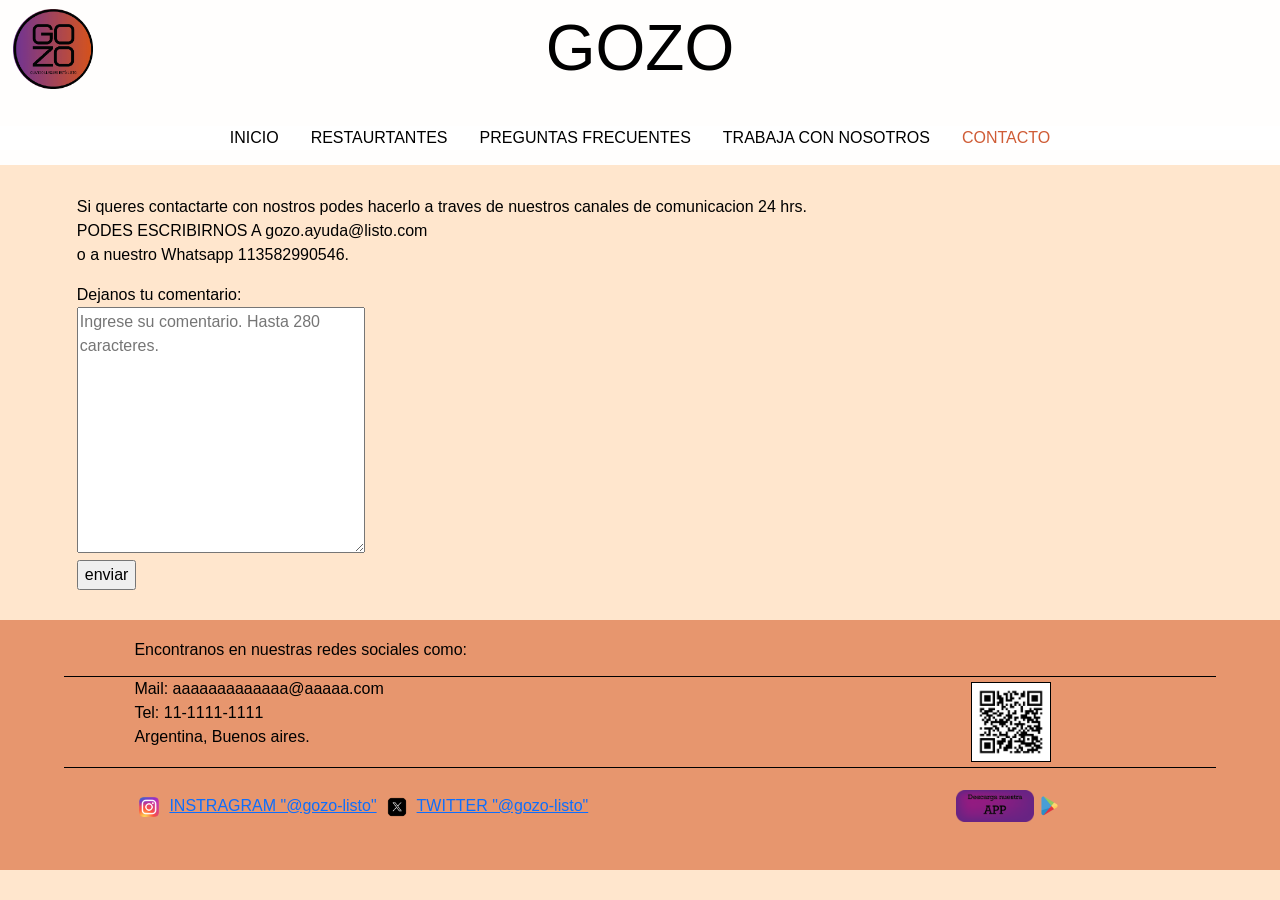
<file: page/contactos.html>
<!DOCTYPE html>
<html lang="en">

<head>
    <meta charset="UTF-8">
    <meta name="viewport" content="width=device-width, initial-scale=1.0">
    <link href="https://cdn.jsdelivr.net/npm/bootstrap@5.3.2/dist/css/bootstrap.min.css" rel="stylesheet" integrity="sha384-T3c6CoIi6uLrA9TneNEoa7RxnatzjcDSCmG1MXxSR1GAsXEV/Dwwykc2MPK8M2HN" crossorigin="anonymous">
    <link rel="stylesheet" href="../style/style.css">
    <title>Contactos</title>
</head>

<body>
    <div id="grilla">
        <header>
            <div class="headertitulomovil">GOZO</div>
            <img src="../imagenes/LOGO.png" alt="logo" class="logoprincipal">
            <div class="headertitulo">GOZO</div>
        </header>

        <nav class="navbar navbar-expand-lg menuprincipal-conteiner">
            <div class="container-fluid">
                <a class="navbar-brand" href="#">Navbar</a>
                <button class="navbar-toggler" type="button" data-bs-toggle="collapse" data-bs-target="#navbarNav" aria-controls="navbarNav" aria-expanded="false" aria-label="Toggle navigation">
                    <span class="navbar-toggler-icon"></span>
                </button>
                <div class="collapse navbar-collapse" id="navbarNav"  style="justify-content: center;">
                    <ul class="navbar-nav">
                        <li class="nav-item">
                            <a class="menupprincipal-item" href="../index.html">INICIO</a>
                        </li>
                        <li class="nav-item">
                            <a class="menupprincipal-item" href="restos.html">RESTAURTANTES</a>
                        </li>
                        <li class="nav-item">
                            <a class="menupprincipal-item" href="pfrec.html" >PREGUNTAS FRECUENTES</a>
                        </li>
                        <li class="nav-item">
                            <a class="menupprincipal-item" href="tcn.html">TRABAJA CON NOSOTROS</a>
                        </li>
                        <li class="nav-item">
                            <a class="menupprincipal-itemselec" href="contactos.html">CONTACTO</a>
                        </li>
                    </ul>
                </div>
            </div>
        </nav>

        <main>
            <div class="contactosintro">
                <p class="texto">Si queres contactarte con nostros podes hacerlo a traves de nuestros canales de comunicacion 24 hrs.</p>
                <p class="texto">PODES ESCRIBIRNOS A gozo.ayuda@listo.com </p>
                <p class="texto">o a nuestro Whatsapp 113582990546.</p>
            </div>
            <p></p>

            <form action="form.php" method="post" class="contractos-comentario">
                <label for="">Dejanos tu comentario:</label>
                <br>
                <textarea name="comentario" id="comentario" cols="30" rows="10" placeholder="Ingrese su comentario. Hasta 280 caracteres."></textarea>
                <br>
                <input type="button" value="enviar">
            </form>
            
        </main>

        <footer>
            <div class="grillafinal">
                <div class="menufinal-titulo">
                    <p class="texto">Encontranos en nuestras redes sociales como:</p>
                </div>
                
                <div class="sep1"></div>

                <div class="menufinal-info">
                    <p class="texto">Mail: aaaaaaaaaaaaa@aaaaa.com</p>
                    <p class="texto">Tel: 11-1111-1111</p>
                    <p class="texto">Argentina, Buenos aires.</p>
                </div>

                <div class="qr-container">
                    <div class="qr-item">
                        <img src="../imagenes/qr.jpg" alt="imagen ilustrativa" class="logoqrfinal">
                    </div>
                </div>

                <div class="sep2"></div>

                <div class="menufinal">
                    <div class="menufinal-item">
                        <a href="https://www.instagram.com/">
                            <img src="../imagenes/insta.webp" alt="imagen ilustrativa" class="logofinal">
                        </a>
                    </div>
                    <div class="menufinal-item">
                        <a href="https://www.instagram.com/">
                            INSTRAGRAM "@gozo-listo"
                        </a>
                    </div>
                    <div class="menufinal-item">
                        <a href="https://twitter.com/?lang=es">
                            <img src="../imagenes/x.png" alt="imagen ilustrativa" class="logofinal">
                        </a>
                    </div>
                    <div class="menufinal-item">
                        <a href="https://twitter.com/?lang=es">
                            TWITTER "@gozo-listo"
                        </a>
                    </div>
                </div>

                <!--PLAYSTORE-->
                <section class="play-container">
                    <a href="https://play.google.com/store/games?hl=es_AR&gl=US" >
                        <div class="play">
                            <img src="../imagenes/plays1.png" alt="imagen ilustrativa" class="playimg">
                            <img src="../imagenes/plays.webp" alt="imagen ilustrativa" class="playimg">
                        </div>
                    </a>
                </section>
            </div>
        </footer>
    </div>

    <script src="https://cdn.jsdelivr.net/npm/@popperjs/core@2.11.8/dist/umd/popper.min.js" integrity="sha384-I7E8VVD/ismYTF4hNIPjVp/Zjvgyol6VFvRkX/vR+Vc4jQkC+hVqc2pM8ODewa9r" crossorigin="anonymous"></script>
    <script src="https://cdn.jsdelivr.net/npm/bootstrap@5.3.2/dist/js/bootstrap.min.js" integrity="sha384-BBtl+eGJRgqQAUMxJ7pMwbEyER4l1g+O15P+16Ep7Q9Q+zqX6gSbd85u4mG4QzX+" crossorigin="anonymous"></script>

</body>

</html>
</file>
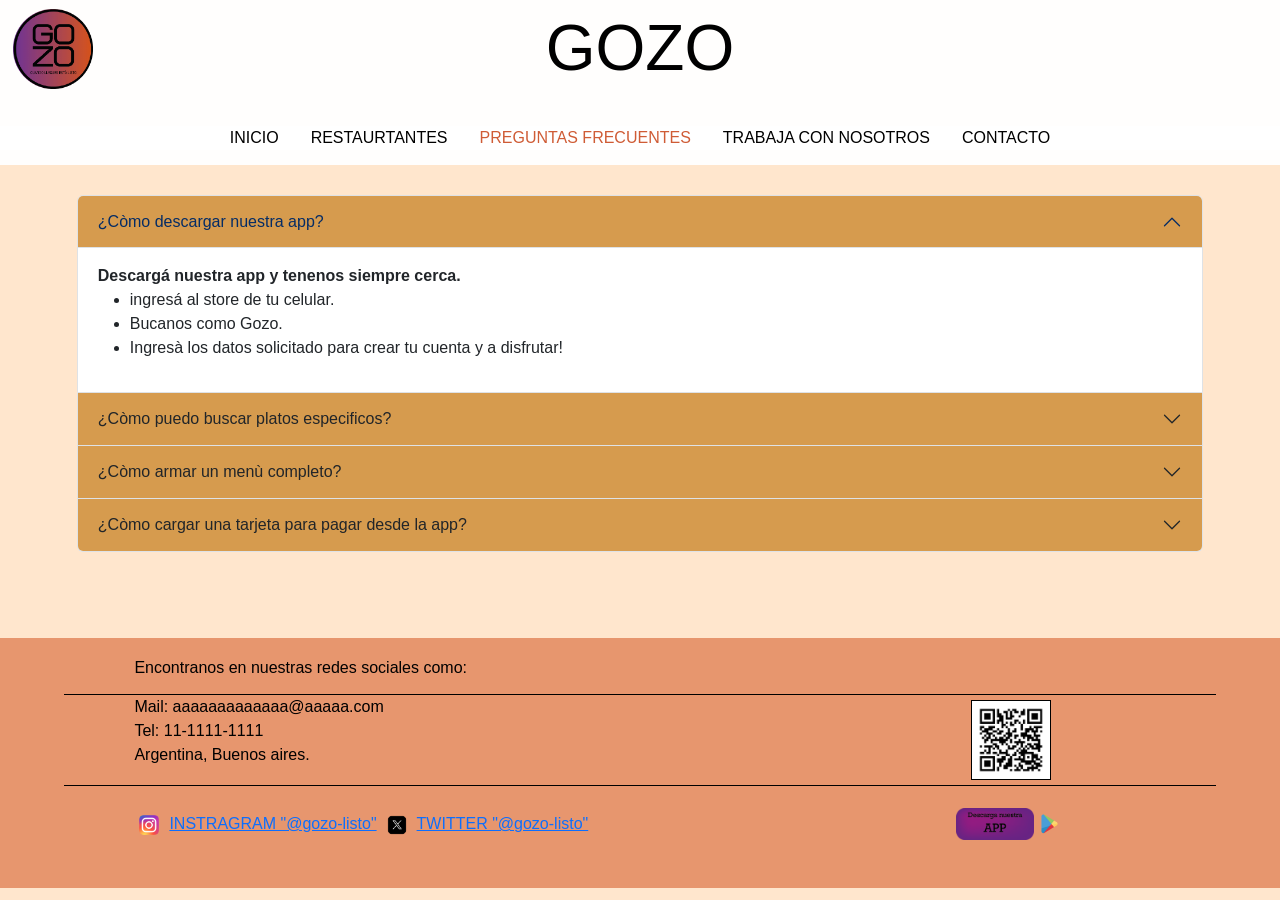
<file: page/pfrec.html>
<!DOCTYPE html>
<html lang="en">

<head>
    <meta charset="UTF-8">
    <meta name="viewport" content="width=device-width, initial-scale=1.0">
    <link href="https://cdn.jsdelivr.net/npm/bootstrap@5.3.2/dist/css/bootstrap.min.css" rel="stylesheet" integrity="sha384-T3c6CoIi6uLrA9TneNEoa7RxnatzjcDSCmG1MXxSR1GAsXEV/Dwwykc2MPK8M2HN" crossorigin="anonymous">
    <link rel="stylesheet" href="../style/style.css">
    <title>Preguntas Frecuentes</title>
</head>

<body>
    <div id="grilla">
        <header>
            <div class="headertitulomovil">GOZO</div>
            <img src="../imagenes/LOGO.png" alt="logo" class="logoprincipal">
            <div class="headertitulo">GOZO</div>
        </header>

        <nav class="navbar navbar-expand-lg menuprincipal-conteiner">
            <div class="container-fluid">
                <a class="navbar-brand" href="#">Navbar</a>
                <button class="navbar-toggler" type="button" data-bs-toggle="collapse" data-bs-target="#navbarNav" aria-controls="navbarNav" aria-expanded="false" aria-label="Toggle navigation">
                    <span class="navbar-toggler-icon"></span>
                </button>
                <div class="collapse navbar-collapse" id="navbarNav"  style="justify-content: center;">
                    <ul class="navbar-nav">
                        <li class="nav-item">
                            <a class="menupprincipal-item" href="../index.html">INICIO</a>
                        </li>
                        <li class="nav-item">
                            <a class="menupprincipal-item" href="restos.html">RESTAURTANTES</a>
                        </li>
                        <li class="nav-item">
                            <a class="menupprincipal-itemselec" href="pfrec.html" >PREGUNTAS FRECUENTES</a>
                        </li>
                        <li class="nav-item">
                            <a class="menupprincipal-item" href="tcn.html">TRABAJA CON NOSOTROS</a>
                        </li>
                        <li class="nav-item">
                            <a class="menupprincipal-item" href="contactos.html">CONTACTO</a>
                        </li>
                    </ul>
                </div>
            </div>
        </nav>        </section>

        <main>
            <div class="accordion" id="accordionPanelsStayOpenExample" style="margin-bottom: 5%;">
                <div class="accordion-item">
                    <h2 class="accordion-header">
                        <button class="accordion-button" type="button" data-bs-toggle="collapse" data-bs-target="#panelsStayOpen-collapseOne" aria-expanded="true" aria-controls="panelsStayOpen-collapseOne">
                        ¿Còmo descargar nuestra app?
                        </button>
                    </h2>
                    <div id="panelsStayOpen-collapseOne" class="accordion-collapse collapse show">
                        <div class="accordion-body">
                            <strong>Descargá  nuestra app y tenenos siempre cerca.</strong>
                            <ul>
                                <li>ingresá al store de tu celular.</li>
                                <li> Bucanos como Gozo.</li>
                                <li>Ingresà los datos solicitado para crear tu cuenta y a disfrutar!</li>
                            </ul>
                        </div>
                    </div>
                </div>
                <div class="accordion-item">
                    <h2 class="accordion-header">
                        <button class="accordion-button collapsed" type="button" data-bs-toggle="collapse" data-bs-target="#panelsStayOpen-collapseTwo" aria-expanded="false" aria-controls="panelsStayOpen-collapseTwo">
                            ¿Còmo puedo buscar platos especificos?
                        </button>
                    </h2>
                    <div id="panelsStayOpen-collapseTwo" class="accordion-collapse collapse">
                        <div class="accordion-body">
                            <strong>Una vez que hayas ingresado a la aplicacion vas a encontrarte con dos maneras de filtrar:</strong> 
                            <br>
                            En el botón de busqueda vas a poder ingresar un nombre de un plato en especifico, por ejemplo papas fritas.
                            Automaticamente te brindaremos un listado de los restaurantes que esten cerca tuyo que preparen ese plato.
                             Si lo que buscas es un poco mas especifico, podes filtrar entre las siguientes opciones en los tres puntos ubicados luego de la Lupa:
                            <ul>
                                <li>Fecha</li>
                                <li>Cantidad de comensales</li>
                                <li>Tipo de plato/comida de origen</li>
                                <li>Zona/ciudad</li>
                                <li>Tipo de ocaciòn</li>
                            </ul>
                            Una vez que hayas completado las casillas, podràs ver el listado de todos los restaurantes que segun nuestros expertos y las especiencia de nuestros clientes se adaptan mejor a lo que estas buscando.
                        </div>
                    </div>
                </div>
                <div class="accordion-item">
                    <h2 class="accordion-header">
                        <button class="accordion-button collapsed" type="button" data-bs-toggle="collapse" data-bs-target="#panelsStayOpen-collapseThree" aria-expanded="false" aria-controls="panelsStayOpen-collapseThree">
                            ¿Còmo armar un menù completo?
                        </button>
                    </h2>
                    <div id="panelsStayOpen-collapseThree" class="accordion-collapse collapse">
                        <div class="accordion-body">
                            <strong>Llegar y que todo este listo, nunca fue tan fácil</strong> 
                            <p>Una vez que hayas seleccionado el lugar donde vas a comer tenes que seguir estos pasos:</p>
                            <li>
                                Selecciona la opcion de ARMA TU MENÙ.
                                <br>
                                Automaticamente la te brindaremos un listado con los pasos que puede contener tu experiencia completa.
                            </li>
                            <li>
                                Una vez que elegiste todo el menù pones siguiente.
                            </li>
                            <li>
                                Antes de pasar a la seccion de pagos podes confirmar que tu menù se encuentre completo
                            </li>
                        </div>
                    </div>
                </div>
                <div class="accordion-item">
                    <h2 class="accordion-header">
                        <button class="accordion-button collapsed" type="button" data-bs-toggle="collapse" data-bs-target="#panelsStayOpen-collapseFour" aria-expanded="false" aria-controls="panelsStayOpen-collapseFour">
                            ¿Còmo cargar una tarjeta para pagar desde la app?
                        </button>
                    </h2>
                    <div id="panelsStayOpen-collapseFour" class="accordion-collapse collapse">
                        <div class="accordion-body">
                            <ol>
                                <li>
                                    Ingresa a las tres barritas que se encuentran en la parte superior de la pantalla navegacionPrincipal
                                </li>
                                <li>
                                    Selecciona MIS MEDIOS DE PAGO
                                    <br>
                                    Alli podràs visualizar las tarjetas que ya se encuentran registradas y cargar nuevas.
                                </li>
                                <li>
                                    Carga los datos solicitados y toca finalizar una vez que hayas completado todos los campos.
                                </li>
                            </ol>
                        </div>
                    </div>
                </div>
                <!--
                <div class="accordion-item">
                    <h2 class="accordion-header">
                        <button class="accordion-button collapsed" type="button" data-bs-toggle="collapse" data-bs-target="#panelsStayOpen-collapseFive" aria-expanded="false" aria-controls="panelsStayOpen-collapseFive">
                            ¿Còmo armar un menù completo?
                        </button>
                    </h2>
                    <div id="panelsStayOpen-collapseFive" class="accordion-collapse collapse">
                        <div class="accordion-body">
                            <strong>Llegar y que todo este listo, nunca fue tan fácil</strong> 
                            <br>
                            Una vez que hayas seleccionado el lugar donde vas a comer tenes que seguir estos pasos:
                            <li>
                                Selecciona la opcion de ARMA TU MENÙ.
                                <br>
                                Automaticamente la te brindaremos un listado con los pasos que puede contener tu experiencia completa.
                            </li>
                            <li>
                                Una vez que elegiste todo el menù pones siguiente.
                            </li>
                            <li>
                                Antes de pasar a la seccion de pagos podes confirmar que tu menù se encuentre completo
                            </li>
                        </div>
                    </div>
                </div>
                -->

            </div>    
            
        </main> 
        
        <footer>
            <div class="grillafinal">
                <div class="menufinal-titulo">
                    <p class="texto">Encontranos en nuestras redes sociales como:</p>
                </div>
                
                <div class="sep1"></div>

                <div class="menufinal-info">
                    <p class="texto">Mail: aaaaaaaaaaaaa@aaaaa.com</p>
                    <p class="texto">Tel: 11-1111-1111</p>
                    <p class="texto">Argentina, Buenos aires.</p>
                </div>

                <div class="qr-container">
                    <div class="qr-item">
                        <img src="../imagenes/qr.jpg" alt="imagen ilustrativa" class="logoqrfinal">
                    </div>
                </div>

                <div class="sep2"></div>

                <div class="menufinal">
                    <div class="menufinal-item">
                        <a href="https://www.instagram.com/">
                            <img src="../imagenes/insta.webp" alt="imagen ilustrativa" class="logofinal">
                        </a>
                    </div>
                    <div class="menufinal-item">
                        <a href="https://www.instagram.com/">
                            INSTRAGRAM "@gozo-listo"
                        </a>
                    </div>
                    <div class="menufinal-item">
                        <a href="https://twitter.com/?lang=es">
                            <img src="../imagenes/x.png" alt="imagen ilustrativa" class="logofinal">
                        </a>
                    </div>
                    <div class="menufinal-item">
                        <a href="https://twitter.com/?lang=es">
                            TWITTER "@gozo-listo"
                        </a>
                    </div>
                </div>

                <!--PLAYSTORE-->
                <section class="play-container">
                    <a href="https://play.google.com/store/games?hl=es_AR&gl=US" >
                        <div class="play">
                            <img src="../imagenes/plays1.png" alt="imagen ilustrativa" class="playimg">
                            <img src="../imagenes/plays.webp" alt="imagen ilustrativa" class="playimg">
                        </div>
                    </a>
                </section>
            </div>
        </footer>
    </div>

    <script src="https://cdn.jsdelivr.net/npm/@popperjs/core@2.11.8/dist/umd/popper.min.js" integrity="sha384-I7E8VVD/ismYTF4hNIPjVp/Zjvgyol6VFvRkX/vR+Vc4jQkC+hVqc2pM8ODewa9r" crossorigin="anonymous"></script>
    <script src="https://cdn.jsdelivr.net/npm/bootstrap@5.3.2/dist/js/bootstrap.min.js" integrity="sha384-BBtl+eGJRgqQAUMxJ7pMwbEyER4l1g+O15P+16Ep7Q9Q+zqX6gSbd85u4mG4QzX+" crossorigin="anonymous"></script>

</body>

</html>
</file>
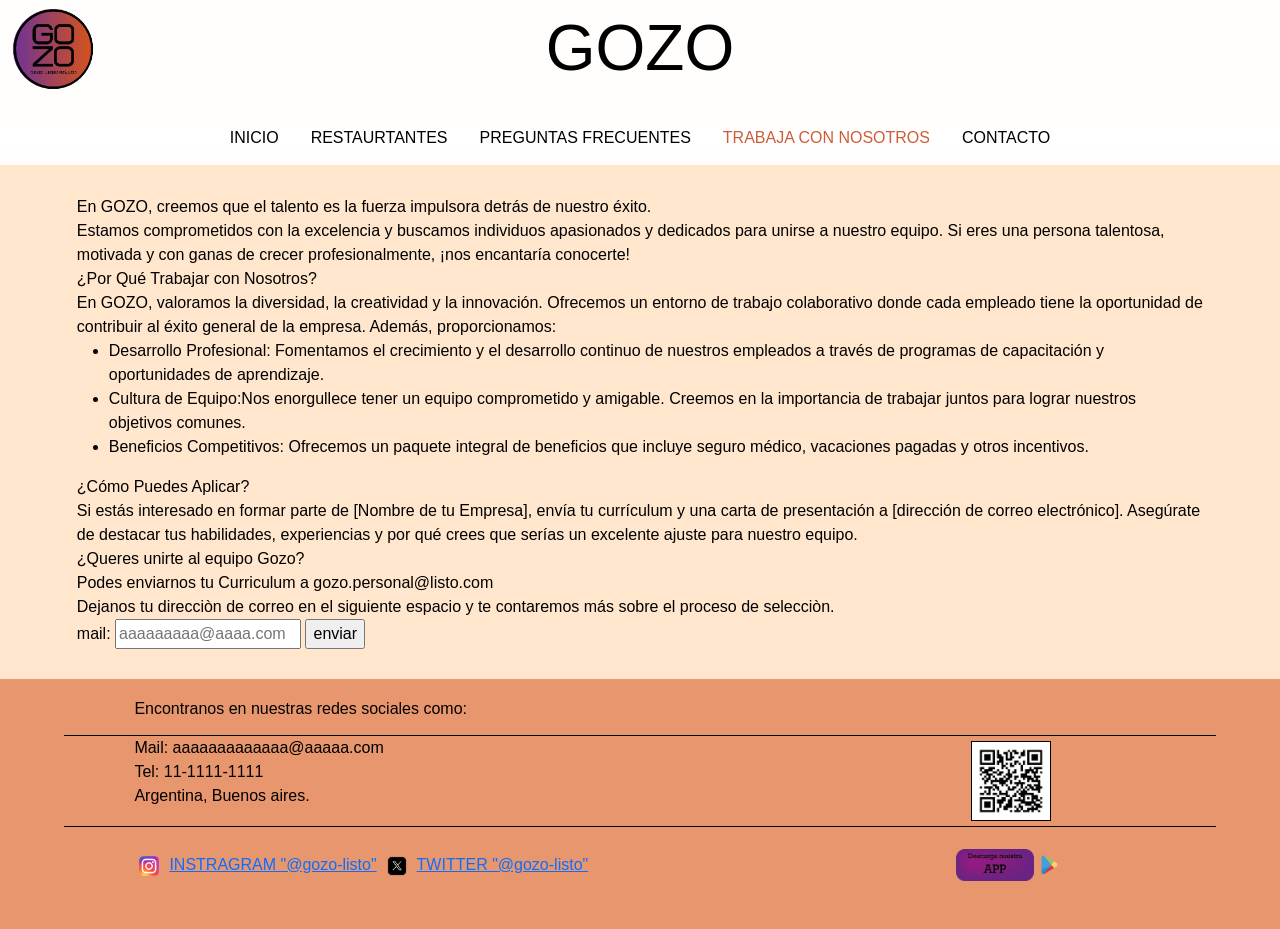
<file: page/tcn.html>
<!DOCTYPE html>
<html lang="en">

<head>
    <meta charset="UTF-8">
    <meta name="viewport" content="width=device-width, initial-scale=1.0">
    <link href="https://cdn.jsdelivr.net/npm/bootstrap@5.3.2/dist/css/bootstrap.min.css" rel="stylesheet" integrity="sha384-T3c6CoIi6uLrA9TneNEoa7RxnatzjcDSCmG1MXxSR1GAsXEV/Dwwykc2MPK8M2HN" crossorigin="anonymous">
    <link rel="stylesheet" href="../style/style.css">
    <title>Trabaja Con Nosotros</title>
</head>

<body>
    <div id="grilla">
        <header>
            <div class="headertitulomovil">GOZO</div>
            <img src="../imagenes/LOGO.png" alt="logo" class="logoprincipal">
            <div class="headertitulo">GOZO</div>
        </header>

        <nav class="navbar navbar-expand-lg menuprincipal-conteiner">
            <div class="container-fluid">
                <a class="navbar-brand" href="#">Navbar</a>
                <button class="navbar-toggler" type="button" data-bs-toggle="collapse" data-bs-target="#navbarNav" aria-controls="navbarNav" aria-expanded="false" aria-label="Toggle navigation">
                    <span class="navbar-toggler-icon"></span>
                </button>
                <div class="collapse navbar-collapse" id="navbarNav"  style="justify-content: center;">
                    <ul class="navbar-nav">
                        <li class="nav-item">
                            <a class="menupprincipal-item" href="../index.html">INICIO</a>
                        </li>
                        <li class="nav-item">
                            <a class="menupprincipal-item" href="restos.html">RESTAURTANTES</a>
                        </li>
                        <li class="nav-item">
                            <a class="menupprincipal-item" href="pfrec.html" >PREGUNTAS FRECUENTES</a>
                        </li>
                        <li class="nav-item">
                            <a class="menupprincipal-itemselec" href="tcn.html">TRABAJA CON NOSOTROS</a>
                        </li>
                        <li class="nav-item">
                            <a class="menupprincipal-item" href="contactos.html">CONTACTO</a>
                        </li>
                    </ul>
                </div>
            </div>
        </nav>

        <main>
            <div class="tcnintro">
                <p class="texto">
                    En GOZO, creemos que el talento es la fuerza impulsora detrás de nuestro éxito.
                </p> 
                <p class="texto">
                    Estamos comprometidos con la excelencia y buscamos individuos apasionados y dedicados para unirse a nuestro equipo. Si eres una persona talentosa, motivada y con ganas de crecer profesionalmente, ¡nos encantaría conocerte!
                </p>
                <p class="texto">
                    ¿Por Qué Trabajar con Nosotros?
                </p>
                <p class="texto">
                    En GOZO, valoramos la diversidad, la creatividad y la innovación. Ofrecemos un entorno de trabajo colaborativo donde cada empleado tiene la oportunidad de contribuir al éxito general de la empresa. Además, proporcionamos:
                </p>
                <ul>
                    <li>
                        Desarrollo Profesional: Fomentamos el crecimiento y el desarrollo continuo de nuestros empleados a través de programas de capacitación y oportunidades de aprendizaje.
                    </li>
                    <li>
                        Cultura de Equipo:Nos enorgullece tener un equipo comprometido y amigable. Creemos en la importancia de trabajar juntos para lograr nuestros objetivos comunes.
                    </li>
                    <li>
                        Beneficios Competitivos: Ofrecemos un paquete integral de beneficios que incluye seguro médico, vacaciones pagadas y otros incentivos.
                    </li>
                </ul>
                <p class="texto">
                    ¿Cómo Puedes Aplicar?
                </p>
                    Si estás interesado en formar parte de [Nombre de tu Empresa], envía tu currículum y una carta de presentación a [dirección de correo electrónico]. Asegúrate de destacar tus habilidades, experiencias y por qué crees que serías un excelente ajuste para nuestro equipo.
                <p class="texto">
                    ¿Queres unirte al equipo Gozo?
                </p>
                <p class="texto">
                    Podes enviarnos tu Curriculum a gozo.personal@listo.com
                </p>
                <p class="texto">
                    Dejanos tu direcciòn de correo en el siguiente espacio y te contaremos más sobre el proceso de selecciòn.
                </p>
            </div>

            <form action="form.php" method="post" class="tcn-comentario">
                <label for="">mail:</label>
                <input type="text" name="mail" id="mail" placeholder="aaaaaaaaa@aaaa.com">
                <input type="button" value="enviar">
            </form>
        </main>

        <footer>
            <div class="grillafinal">
                <div class="menufinal-titulo">
                    <p class="texto">Encontranos en nuestras redes sociales como:</p>
                </div>
                
                <div class="sep1"></div>

                <div class="menufinal-info">
                    <p class="texto">Mail: aaaaaaaaaaaaa@aaaaa.com</p>
                    <p class="texto">Tel: 11-1111-1111</p>
                    <p class="texto">Argentina, Buenos aires.</p>
                </div>

                <div class="qr-container">
                    <div class="qr-item">
                        <img src="../imagenes/qr.jpg" alt="imagen ilustrativa" class="logoqrfinal">
                    </div>
                </div>

                <div class="sep2"></div>

                <div class="menufinal">
                    <div class="menufinal-item">
                        <a href="https://www.instagram.com/">
                            <img src="../imagenes/insta.webp" alt="imagen ilustrativa" class="logofinal">
                        </a>
                    </div>
                    <div class="menufinal-item">
                        <a href="https://www.instagram.com/">
                            INSTRAGRAM "@gozo-listo"
                        </a>
                    </div>
                    <div class="menufinal-item">
                        <a href="https://twitter.com/?lang=es">
                            <img src="../imagenes/x.png" alt="imagen ilustrativa" class="logofinal">
                        </a>
                    </div>
                    <div class="menufinal-item">
                        <a href="https://twitter.com/?lang=es">
                            TWITTER "@gozo-listo"
                        </a>
                    </div>
                </div>

                <!--PLAYSTORE-->
                <section class="play-container">
                    <a href="https://play.google.com/store/games?hl=es_AR&gl=US" >
                        <div class="play">
                            <img src="../imagenes/plays1.png" alt="imagen ilustrativa" class="playimg">
                            <img src="../imagenes/plays.webp" alt="imagen ilustrativa" class="playimg">
                        </div>
                    </a>
                </section>
            </div>
        </footer>
    </div>

    <script src="https://cdn.jsdelivr.net/npm/@popperjs/core@2.11.8/dist/umd/popper.min.js" integrity="sha384-I7E8VVD/ismYTF4hNIPjVp/Zjvgyol6VFvRkX/vR+Vc4jQkC+hVqc2pM8ODewa9r" crossorigin="anonymous"></script>
    <script src="https://cdn.jsdelivr.net/npm/bootstrap@5.3.2/dist/js/bootstrap.min.js" integrity="sha384-BBtl+eGJRgqQAUMxJ7pMwbEyER4l1g+O15P+16Ep7Q9Q+zqX6gSbd85u4mG4QzX+" crossorigin="anonymous"></script>

</body>

</html>
</file>
<file: style/style.css>
/*--------------FONDO---------------*/

body{
    margin: 0%;
    font-size: 16px;
    color: #000000;
    background-color: #ffe6cd;
    font-family: 'Gill Sans', 'Gill Sans MT', Calibri, 'Trebuchet MS', sans-serif;
}

/*--------------INICIO---------------*/

header{
    grid-area: inicio;
    background-color: rgba(255, 255, 255, 0.952);

}

.logoprincipal{
    position: absolute;
    top: var(--logoposition-t);
    left: var(--logoposition-l);
    right: var(--logoposition-r);
    width: var(--boxlogo);
    height: var(--boxlogo);
    z-index: 15;
}

.menuprincipal-conteiner{
    grid-area: barra;
    position: sticky;
    top: 0;
    background-color: rgba(255, 255, 255, 0.952);
    z-index: 12;
}

.container-fluid{
    background-color: rgba(255, 255, 255, 0.952);
}

.menuprincipal{
    background-color: rgba(255, 255, 255, 0.952);
    padding: 1rem 0rem;
    display: flex;
    justify-content: center;
    flex-wrap: wrap;
    box-shadow: 0px 8px 8px -5px black;
}

.menupprincipal-item{
    padding: 0rem 1rem;
    color: black;
    text-decoration: none;
   
}
.menupprincipal-item:hover{
    padding: 0rem 1rem;
    color: black;
    text-decoration: none;
    font-weight: bold;
}
.menupprincipal-itemselec{
    padding: 0rem 1rem;
    color: #CF5C36;
    text-decoration: none;
}
.menupprincipal-itemselec:hover{
    padding: 0rem 1rem;
    color: #CF5C36;
    text-decoration: none;
    font-weight: bold;

}


/*--------------MAIN---------------*/

main{
    margin: 30px 6%;
}

/*--------------INDEX---------------*/

.indexintro{
    font-size: 105%;
}

.indeximag-conteiner{
    display: grid;
    grid-template-columns: repeat(4,1fr);
    grid-template-rows: repeat(4,1fr);
}
.indeximag{
    width: 100%;
    height: 100%;
}
.indeximag-item1{
    grid-column: 1 / 3;
    grid-row: 1 / 3;
}
.indeximag-item2{
    grid-column: ;
    grid-row: ;
}
.indeximag-item3{
    grid-column: ;
    grid-row: ;
}
.indeximag-item4{
    grid-column: ;
    grid-row: ;
}
.indeximag-item5{
    grid-column: ;
    grid-row: ;
}
.indeximag-item6{
    grid-column: ;
    grid-row: ;
}
.indeximag-item7{
    grid-column: ;
    grid-row: ;
}
.indeximag-item8{
    grid-column: ;
    grid-row: ;
}
.indeximag-item9{
    grid-column: ;
    grid-row: ;
}
.indeximag-item10{
    grid-column: 3 / 5;
    grid-row: 3 / 5;
}



/*--------------RESTOS---------------*/

.restosintro{
    font-size: 1rem;
    font-weight: bold;
}

.restosmapa{ 
    font-size: 1rem;
    font-weight: bold;
}

.restoslistado-conteinter{
    display: flex;
    justify-content: space-around;
    flex-wrap: wrap;
}

:root{
    --size-resto: 8rem;
}
.restoslistado-item{
    width: var(--size-resto);
    height: var(--size-resto);
    margin: 1rem 1rem;
    border: 1px solid rgba(0, 0, 0, 0.13);
}

.carousel{
    width: 30%;
}

.restoslistado-img{
    height: 100%;
    width: 100%;
}

.restosmapa{
    margin-top: 5%;
}

/*--------------PFREC---------------*/

.pfrec-pregunta{
    display: inline-block;
    font-size: 150%;
    border-bottom: #000000 solid;
}

.pfrec-respuesta{
}

.accordion-button{
    background-color: #d69b4e;
    border: 0;
}

.accordion-button:not(.collapsed) {
    background-color: #d69b4e;
}


/*---------CONTACTOS---------------*/

.contactosintro{
}
.contractos-comentario{
}

/*--------------TCN---------------*/

.tcnintro{
}
.tcn-comentario{
}

/*--------------FINAL---------------*/

footer{
    grid-area: pie;
    background-color: #e7966e;

}
.grillafinal{
    display: grid;
    grid-template-columns: 1fr 30%;
    grid-template-rows: 25% 1px 1fr 1px 1fr;
    grid-template-areas: 
    'titulo nada'
    'sep1 sep1'
    'info qr'
    'sep2 sep2'
    'redes play';
}

.menufinal-titulo{
    grid-area: titulo;
    margin-left: 15%;
    margin-top: 2%;
    font-size: 100%;
}

.sep1{
    grid-area: sep1;
    height: 1px;
    margin: 0 5%;
    border-top: 1px solid black;
}

.sep2{
    grid-area: sep2;
    height: 1px;
    margin: 0 5%;
    border-top: 1px solid black;
}

.texto{
    font-size: 100%;
    margin: 0;
}

.menufinal-info{
    grid-area: info;
    margin-left: 15%;
    margin-bottom: 2%;
}
.menufinal{
    grid-area: redes;
    margin-left: 15%;
    display: flex;
    align-items: center;
}

.logofinal{
    width: 20px;
}
.menufinal-item{
    margin: 0px 5px;

}
.menufinal-item:hover{
    margin: 0px 5px;
    font-weight: bold;
}

:root{
    --boxqr: 5rem;
}

.qr-container{
    grid-area: qr;
    margin-right: 40%;
    display: flex;
    align-items: center;
    justify-content: center;
    
}

.qr-item{
    width: var(--boxqr);
    height: var(--boxqr);
    border: 1px solid black;
}


.logoqrfinal{
    width: 100%;
    height: 100%;
}

.play-container{
    grid-area: play;
    margin-right: 40%;
}


.play{
    width: auto;
    height: 100%;
    display: flex;
    align-items: center;
    justify-content: center;
}

.playimg{
    height: 2rem;
}

/**---------------MEDIAQUERIS-------------------**/

@media (width <= 600px){
    :root{
        --boxlogo: 3rem;
        --boxtitulo: 2rem;
        --logoposition-r: 0.3%;
        --logoposition-l: ;
        --logoposition-t: 0.3%;

        --tituloposition-r: 7rem;
    }
    .headertitulo{
        display: none;
    }
    .headertitulomovil{
        font-size: var(--boxtitulo);;
        font-family: 'Gill Sans', 'Gill Sans MT', Calibri, 'Trebuchet MS', sans-serif;
        position: absolute;
        top: var(--logoposition-t);
        left: var(--logoposition-l);
        right: var(--tituloposition-r);
        width: var(--boxlogo);
        height: var(--boxlogo);
        z-index: 15;
    }
    .navbar-brand{
        display: none;
    }
}

@media (width <= 600px){
    :root{
        #grilla{
            display: grid;
            grid-template-rows: 0px 60px 1fr 220px;
            grid-template-columns: auto;
            grid-template-areas: 
            'inicio'
            'barra'
            'contenido'
            'pie';
        }
    }
}

@media ( 600px < width ) and (width < 950px){    
    :root{
        #grilla{
            display: grid;
            grid-template-rows: 70px 55px 1fr 220px;
            grid-template-columns: auto;
            grid-template-areas: 
            'inicio'
            'barra'
            'contenido'
            'pie';
        }
    }
}

@media (width >= 950px){
    :root{
        #grilla{
            display: grid;
            grid-template-rows: 110px 55px 1fr 250px;
            grid-template-columns: auto;
            grid-template-areas: 
            'inicio'
            'barra'
            'contenido'
            'pie';
        }
    }
}

@media ( 600px < width ) and (width < 950px){    
    :root{
        --boxlogo: 3rem;
        --boxtitulo: 3rem;
        --logoposition-r: ;
        --logoposition-l: 1%;
        --logoposition-t: 1%;
    }
    .headertitulo{
        display: flex;
        font-size: var(--boxtitulo);;
        font-family: 'Gill Sans', 'Gill Sans MT', Calibri, 'Trebuchet MS', sans-serif;
        justify-content: center;
        align-items: center;
        z-index: 16;
    }
    .headertitulomovil{
        display: none;
    }
}

@media (width >= 950px){
    :root{
        --boxlogo: 5rem;
        --boxtitulo: 4rem;
        --logoposition-r: ;
        --logoposition-l: 1%;
        --logoposition-t: 1%;
    }
    .headertitulo{
        display: flex;
        font-size: var(--boxtitulo);;
        font-family: 'Gill Sans', 'Gill Sans MT', Calibri, 'Trebuchet MS', sans-serif;
        justify-content: center;
        align-items: center;
        z-index: 16;
    }
    .headertitulomovil{
        display: none;
    }
    .navbar-brand{
        display: none;
    }
}

@media (width <= 600px){
    .qr-item{
        display: none;
    }
}

@media (width <= 600px){
    .qr-item{
        display: none;
    }
}

@media (width <= 600px){
    .qr-item{
        display: none;
    }
}

@media (width <= 600px){
    .qr-item{
        display: none;
    }
}

@media (width <= 600px){
    .play-container{
        grid-area: qr;
        border-top: 0;
    }
}

@media (width <= 600px){
    .texto{
        font-size: 80%;
        margin: 0;
    }
}
</file>
